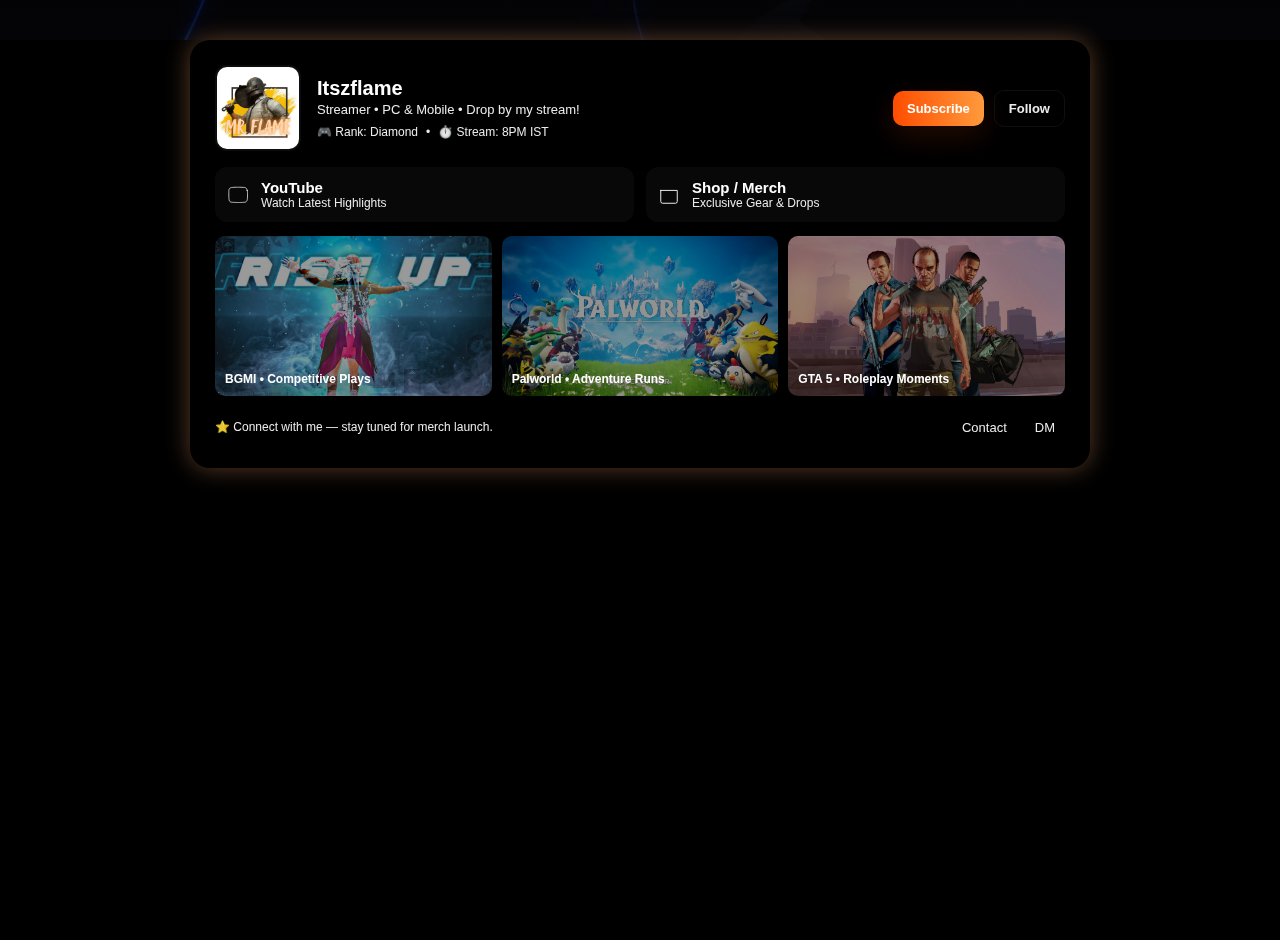
<file: index.html>
<!doctype html>
<html lang="en">
<head>
  <meta charset="utf-8" />
  <meta name="viewport" content="width=device-width,initial-scale=1" />
  <title>Itszflame — Gaming Profile</title>
  <link rel="stylesheet" href="style.css">
</head>
<body>
  <!-- Background video -->
  <video id="bgVideo" class="bg-video" autoplay muted loop playsinline poster="Logo.jpeg">
    <source src="bg.mp4" type="video/mp4">
  </video>

  <main class="card" role="main" aria-label="Profile card">
    <div class="top">
      <div class="avatar">
        <img src="Logo.jpeg" alt="avatar">
      </div>

      <div class="name">
        <h1>Itszflame</h1>
        <p>Streamer • PC & Mobile • Drop by my stream!</p>
        <div class="details">
          <span>🎮 Rank: Diamond</span>
          <span>•</span>
          <span>⏱️ Stream: 8PM IST</span>
        </div>
      </div>

      <div class="follow-row">
        <a class="btn btn-primary" href="https://yt.openinapp.co/gfzrs" data-no-overlay="false" target="_blank" rel="noopener">Subscribe</a>
        <a id="instaFollow" class="btn btn-follow" href="https://instagram.com/itszflame?igshid=OGQ5ZDc2ODk2ZA%3D%3D" target="_blank" rel="noopener">Follow</a>
      </div>
    </div>

    <section class="links">
      <a class="link" href="https://yt.openinapp.co/gfzrs" target="_blank" rel="noopener">
        <svg viewBox="0 0 24 24" fill="none"><path d="M22 7.2s-.2-1.6-.8-2.3c-.8-1-1.7-1-2.1-1.1C15.4 3.5 12 3.5 12 3.5h-.1s-3.5 0-6.9.3c-.5 0-1.3.1-2.1 1.1C2.2 5.5 2 7.2 2 7.2S2 9 2 10.8v2.4C2 15 2.2 16.6 2.2 16.6s.2 1.6.8 2.3c.8 1 1.9.9 2.4 1 1.7.2 7 .3 7 .3s3.5 0 6.9-.3c.5 0 1.3-.1 2.1-1.1.6-.7.8-2.3.8-2.3s.2-1.7.2-3.5v-2.4c0-1.9-.2-3.5-.2-3.5z" stroke="currentColor" stroke-width="0.8" stroke-linecap="round" stroke-linejoin="round"/></svg>
        <div>
          <h3>YouTube</h3>
          <p>Watch Latest Highlights</p>
        </div>
      </a>

      <a class="link" href="shop.html" target="_blank" rel="noopener">
        <svg viewBox="0 0 24 24" fill="none"><path d="M3 7h18v12a2 2 0 0 1-2 2H5a2 2 0 0 1-2-2V7z" stroke="currentColor" stroke-width="1" stroke-linecap="round" stroke-linejoin="round"/></svg>
        <div>
          <h3>Shop / Merch</h3>
          <p>Exclusive Gear & Drops</p>
        </div>
      </a>
    </section>

    <section class="grid" aria-label="Game highlights">
      <a class="game" href="https://instagram.com/itszflame?igshid=OGQ5ZDc2ODk2ZA%3D%3D" target="_blank" rel="noopener">
        <img src="bgmi.jpg" alt="bgmi">
        <div class="gtitle">BGMI • Competitive Plays</div>
      </a>
      <a class="game" href="https://instagram.com/itszflame?igshid=OGQ5ZDc2ODk2ZA%3D%3D" target="_blank" rel="noopener">
        <img src="palworld.jpg" alt="palworld">
        <div class="gtitle">Palworld • Adventure Runs</div>
      </a>
      <a class="game" href="https://instagram.com/itszflame?igshid=OGQ5ZDc2ODk2ZA%3D%3D" target="_blank" rel="noopener">
        <img src="Gta.jpg" alt="gta5">
        <div class="gtitle">GTA 5 • Roleplay Moments</div>
      </a>
    </section>

    <div class="footer">
      <div class="small">⭐ Connect with me — stay tuned for merch launch.</div>

      <div class="contact-row">
        <a class="link contact" href="mailto:Itszflame@gmail.com" target="_blank" rel="noopener">Contact</a>
        <a id="instaDM" class="link contact" href="https://instagram.com/itszflame?igshid=OGQ5ZDc2ODk2ZA%3D%3D" target="_blank" rel="noopener">DM</a>
      </div>
    </div>
  </main>

  <!-- Full-screen red/orange glow overlay -->
  <div id="overlay" class="overlay hidden" aria-hidden="true">
    <div class="overlay-glow"></div>
    <div class="overlay-content" role="status" aria-live="polite">
      <div class="spinner-orb" aria-hidden="true">
        <div class="orb-inner"></div>
      </div>
      <div id="overlayText" class="overlay-text">Loading...</div>
    </div>
  </div>

  <script src="script.js"></script>
</body>
</html>
</file>
<file: style.css>
:root{
  --bg1:#0f0c10;
  --accent1:#ff4d00; /* orange */
  --accent2:#ff9a3c; /* light orange */
  --muted:rgba(255,255,255,0.9);
  --glass:rgba(255,255,255,0.03);
  --card-radius:14px;
}

/* reset */
*{box-sizing:border-box}
html,body{height:100%;margin:0;font-family:Inter,system-ui,-apple-system,Segoe UI,Roboto,"Helvetica Neue",Arial;color:#fff;background:#000}

/* background video */
.bg-video{
  position:fixed;
  inset:0;
  width:100%;
  height:100%;
  object-fit:cover;
  z-index:-3;
  filter:brightness(0.46) contrast(1.05);
}

/* dark gradient overlay to improve contrast */
body::after{
  content:"";
  position:fixed; inset:0; z-index:-2;
  background: radial-gradient(800px 400px at 10% 10%, rgba(255,80,0,0.06), transparent 8%),
              linear-gradient(180deg, rgba(6,6,10,0.55), rgba(6,6,10,0.75));
}

/* card */
/* Background video setup */
#bgVideo {
  position: fixed;
  top: 0;
  left: 0;
  width: 100%;
  height: 100%;
  object-fit: cover;
  z-index: 0;
  filter: brightness(0.5) saturate(1.2); /* darken slightly for contrast */
}

/* Transparent glassy card */
.card {
  position: relative;
  z-index: 2; /* keep it above video */
  background: rgba(0, 0, 0, 0.35); /* see-through */
  backdrop-filter: blur(0px);
  border-radius: 20px;
  padding: 25px;
  box-shadow: 0 0 25px rgba(228, 149, 96, 0.4);
  color: #fff;
  width: 90%;
  max-width: 900px;
  margin: 40px auto;
  transition: 0.3s ease;
}

/* Make body black behind video (in case it doesn't load) */
body {
  background-color: #000;
  overflow-x: hidden;
  font-family: 'Poppins', sans-serif;



/* top */
.top{display:flex;gap:16px;align-items:center}
.avatar{width:86px;height:86px;border-radius:12px;overflow:hidden;border:2px solid rgba(255,255,255,0.05)}
.avatar img{width:100%;height:100%;object-fit:cover;display:block}
.name h1{font-family:Orbitron, sans-serif;font-size:20px;margin:0}
.name p{margin:2px 0;color:var(--muted);font-size:13px}
.details{display:flex;gap:8px;margin-top:8px;color:var(--muted);font-size:12px}

/* buttons */
.follow-row{margin-left:auto;display:flex;gap:10px;align-items:center}
.btn{display:inline-block;padding:10px 14px;border-radius:10px;font-weight:700;text-decoration:none;color:#fff;font-size:13px}
.btn-primary{background:linear-gradient(90deg,var(--accent1),var(--accent2));box-shadow:0 10px 28px rgba(255,80,12,0.14)}
.btn-follow{background:transparent;border:1px solid rgba(255,255,255,0.06);color:var(--muted)}

/* link blocks */
.links{margin-top:16px;display:grid;grid-template-columns:repeat(2,1fr);gap:12px}
.link{display:flex;gap:12px;align-items:center;padding:12px;background:var(--glass);border-radius:12px;text-decoration:none;color:inherit}
.link svg{width:22px;height:22px;flex-shrink:0}
.link h3{margin:0;font-size:15px}
.link p{margin:0;font-size:12px;color:var(--muted)}

/* highlights */
.grid{display:grid;grid-template-columns:repeat(3,1fr);gap:10px;margin-top:14px}
.game{border-radius:10px;overflow:hidden;position:relative;min-height:86px}
.game img{width:100%;height:100%;object-fit:cover;filter:brightness(0.6) saturate(1.05)}
.gtitle{position:absolute;left:10px;bottom:10px;font-weight:800;font-size:12px;color:#fff;text-shadow:0 6px 18px rgba(0,0,0,0.6)}

/* footer */
.footer{margin-top:16px;display:flex;justify-content:space-between;align-items:center}
.small{font-size:12px;color:var(--muted)}
.contact-row{display:flex;gap:8px;align-items:center}
.contact{padding:8px 10px;border-radius:10px;background:transparent;text-decoration:none;color:var(--muted);font-size:13px}

/* overlay - full screen red/orange glow */
.overlay{
  position:fixed;inset:0;z-index:60;display:flex;align-items:center;justify-content:center;
  pointer-events:none;
}
.overlay.hidden{display:none;pointer-events:none}
.overlay-glow{
  position:absolute;inset:0;background:radial-gradient(circle at 50% 40%, rgba(255,120,60,0.18), transparent 20%),
                                   radial-gradient(circle at 50% 60%, rgba(255,40,0,0.12), transparent 25%),
                                   linear-gradient(180deg, rgba(0,0,0,0.18), rgba(0,0,0,0.35));
  filter: blur(28px) saturate(1.2);
  animation:glowPulse 1600ms ease-in-out infinite;
  opacity:0.98;
}

/* overlay content box */
.overlay-content{
  position:relative; z-index:66; pointer-events:auto;
  display:flex;flex-direction:column;align-items:center;gap:14px;
  background: linear-gradient(135deg, rgba(255,255,255,0.02), rgba(255,255,255,0.01));
  border-radius:14px;padding:20px 26px;min-width:240px; text-align:center;
  box-shadow: 0 18px 40px rgba(0,0,0,0.6); border:1px solid rgba(255,255,255,0.03);
}

/* orb/spinner */
.spinner-orb{width:84px;height:84px;border-radius:50%;display:flex;align-items:center;justify-content:center;background:radial-gradient(circle at 30% 30%, rgba(255,140,40,0.14), transparent 40%);box-shadow:0 8px 30px rgba(255,80,12,0.14), inset 0 -8px 30px rgba(255,40,0,0.06)}
.orb-inner{width:44px;height:44px;border-radius:50%;background:linear-gradient(180deg,var(--accent2),var(--accent1));box-shadow:0 6px 26px rgba(255,80,12,0.22);animation:orbPulse 900ms ease-in-out infinite;transform-origin:center}

/* overlay text */
.overlay-text{font-family:Orbitron, sans-serif;font-size:16px;color:#fff;letter-spacing:0.4px;text-shadow:0 6px 26px rgba(255,80,12,0.14)}

/* animations */
@keyframes orbPulse{
  0%{transform:scale(0.84) rotate(0deg); filter:blur(0)}
  50%{transform:scale(1) rotate(18deg); filter:blur(.25px)}
  100%{transform:scale(0.84) rotate(0deg); filter:blur(0)}
}
@keyframes glowPulse{
  0%{transform:scale(1); opacity:0.9}
  50%{transform:scale(1.02); opacity:1}
  100%{transform:scale(1); opacity:0.9}
}
@keyframes pop{to{transform:none;opacity:1}}

/* responsive */
@media (max-width:760px){
  .card{margin:18px;padding:14px}
  .grid{grid-template-columns:repeat(2,1fr)}
  .avatar{width:72px;height:72px}
  .overlay-content{min-width:200px;padding:16px}
  .spinner-orb{width:68px;height:68px}
  .orb-inner{width:36px;height:36px}
}}

:root{
  --accent1:#ff4d00;
  --accent2:#ff9a3c;
  --muted:rgba(255,255,255,0.92);
  --glass: rgba(255,255,255,0.03);
  --cardRadius:14px;
  --maxW:1100px;
  --shadowColor: rgba(255,80,12,0.12);
  font-family: Inter, system-ui, -apple-system, "Segoe UI", Roboto, "Helvetica Neue", Arial;
}

/* reset */
*{box-sizing:border-box}
html,body{height:100%;margin:0;background:#000;color:#fff;-webkit-font-smoothing:antialiased}
.bg-video{position:fixed;inset:0;width:100%;height:100%;object-fit:cover;z-index:-3;filter:brightness(0.45) saturate(1.05)}
body::after{content:"";position:fixed;inset:0;z-index:-2;background: radial-gradient(800px 400px at 10% 10%, rgba(255,80,0,0.06), transparent 8%), linear-gradient(180deg, rgba(6,6,10,0.55), rgba(6,6,10,0.75));}

/* topbar */
.topbar{display:flex;align-items:center;justify-content:space-between;padding:14px 20px;max-width:var(--maxW);margin:0 auto;position:relative;z-index:2}
.brand{font-family:Orbitron, sans-serif;font-weight:700;font-size:20px;color:var(--accent2);text-shadow:0 8px 30px rgba(255,80,12,0.08)}
.user-badge{background:linear-gradient(90deg,var(--accent1),var(--accent2));padding:6px 10px;border-radius:10px;font-weight:700;color:#fff}

/* center frame */
.center-frame{display:flex;align-items:center;justify-content:center;height:calc(100vh - 90px);padding:18px;z-index:2}
.form-card{width:100%;max-width:520px;border-radius:var(--cardRadius);background:rgba(0,0,0,0.36);backdrop-filter:blur(8px);padding:22px;box-shadow:0 18px 50px rgba(3,3,6,0.6);border:1px solid rgba(255,255,255,0.03)}
.center{text-align:center}
.muted{color:rgba(255,255,255,0.7)}
.small{font-size:13px}

/* floating labels */
.floating{position:relative;margin:16px 0}
.floating input[type="text"], .floating input[type="date"], .floating input[type="email"], .floating textarea{
  width:100%;padding:14px 12px;border-radius:10px;border:1px solid rgba(255,255,255,0.06);background:transparent;color:var(--muted);outline:none;
  transition:box-shadow .18s ease, transform .18s ease;
}
.floating label{
  position:absolute;left:12px;top:14px;color:rgba(255,255,255,0.6);pointer-events:none;transition:transform .18s ease, font-size .18s ease, top .18s ease;
  background:transparent;padding:0 6px;font-size:14px;
}
.floating input:focus{box-shadow:0 6px 30px rgba(255,80,12,0.06);border-color:rgba(255,80,12,0.28)}
.floating input:focus + label,
.floating input.filled + label{
  transform:translateY(-18px);font-size:12px;top:8px;color:var(--accent2)
}

/* actions */
.actions-row{display:flex;gap:10px;justify-content:center;margin-top:8px}
.btn{border:0;padding:10px 14px;border-radius:10px;font-weight:800;cursor:pointer;transition:transform .12s ease, box-shadow .12s ease}
.btn-primary{background:linear-gradient(90deg,var(--accent1),var(--accent2));color:#fff;box-shadow:0 10px 28px var(--shadowColor)}
.btn-outline{background:transparent;border:1px solid rgba(255,255,255,0.06);color:var(--muted)}
.btn:hover{transform:translateY(-4px);box-shadow:0 18px 40px rgba(255,80,12,0.12)}
.small-btn{padding:8px 10px;border-radius:8px;background:transparent;border:1px solid rgba(255,255,255,0.06);font-weight:700;color:var(--muted);cursor:pointer;transition:transform .12s ease}

/* container */
.container{max-width:var(--maxW);margin:18px auto;padding:8px 18px;z-index:2}
.container-card{padding:16px;border-radius:12px;background:rgba(0,0,0,0.36);backdrop-filter:blur(8px);border:1px solid rgba(255,255,255,0.03);box-shadow:0 18px 40px rgba(3,3,6,0.6)}

/* product grid */
.grid{display:grid;grid-template-columns:repeat(3,1fr);gap:12px;margin-top:14px}
.card-prod{background:linear-gradient(180deg, rgba(255,255,255,0.02), rgba(255,255,255,0.01));padding:10px;border-radius:10px;box-shadow:0 8px 24px rgba(0,0,0,0.5);display:flex;flex-direction:column;gap:8px}
.card-prod img{width:100%;height:140px;object-fit:cover;border-radius:8px;filter:brightness(0.9)}
.prod-title{font-weight:800}
.prod-price{font-weight:800;color:var(--accent2)}
.prod-actions{display:flex;justify-content:space-between;align-items:center;gap:8px}

/* overlay */
.overlay{position:fixed;inset:0;z-index:60;display:flex;align-items:center;justify-content:center;pointer-events:none}
.overlay.hidden{display:none}
.overlay-glow{position:absolute;inset:0;background:radial-gradient(circle at 50% 40%, rgba(255,120,60,0.18), transparent 20%), radial-gradient(circle at 50% 60%, rgba(255,40,0,0.12), transparent 25%), linear-gradient(180deg, rgba(0,0,0,0.18), rgba(0,0,0,0.35));filter: blur(28px) saturate(1.2);animation:glowPulse 1600ms ease-in-out infinite;opacity:0.98}
.overlay-content{position:relative;z-index:66;pointer-events:auto;display:flex;flex-direction:column;align-items:center;gap:14px;background:linear-gradient(135deg, rgba(255,255,255,0.02), rgba(255,255,255,0.01));border-radius:14px;padding:20px 26px;min-width:240px;text-align:center;box-shadow: 0 18px 40px rgba(0,0,0,0.6);border:1px solid rgba(255,255,255,0.03)}
.spinner-orb{width:84px;height:84px;border-radius:50%;display:flex;align-items:center;justify-content:center;background:radial-gradient(circle at 30% 30%, rgba(255,140,40,0.14), transparent 40%);box-shadow:0 8px 30px rgba(255,80,12,0.14), inset 0 -8px 30px rgba(255,40,0,0.06)}
.orb-inner{width:44px;height:44px;border-radius:50%;background:linear-gradient(180deg,var(--accent2),var(--accent1));box-shadow:0 6px 26px rgba(255,80,12,0.22);animation:orbPulse 900ms ease-in-out infinite;transform-origin:center}
.overlay-text{font-family:Orbitron, sans-serif;font-size:16px;color:#fff;letter-spacing:0.4px;text-shadow:0 6px 26px rgba(255,80,12,0.14)}
@keyframes orbPulse{0%{transform:scale(0.84) rotate(0deg);filter:blur(0)}50%{transform:scale(1) rotate(18deg);filter:blur(.25px)}100%{transform:scale(0.84) rotate(0deg);filter:blur(0)}}
@keyframes glowPulse{0%{transform:scale(1);opacity:0.9}50%{transform:scale(1.02);opacity:1}100%{transform:scale(1);opacity:0.9}}

/* modal for admin */
.modal{position:fixed;inset:0;display:flex;align-items:center;justify-content:center;z-index:70;backdrop-filter:blur(6px)}
.modal.hidden{display:none}
.modal-card{background:linear-gradient(135deg, rgba(255,255,255,0.02), rgba(255,255,255,0.01));padding:18px;border-radius:12px;min-width:300px;box-shadow:0 18px 50px rgba(0,0,0,0.7)}
.modal-card input, .modal-card textarea{width:100%;padding:8px;border-radius:8px;border:1px solid rgba(255,255,255,0.04);background:transparent;color:var(--muted);margin-top:8px}
.modal-actions{display:flex;gap:8px;justify-content:flex-end;margin-top:10px}

/* responsive */
@media (max-width:1000px){ .grid{grid-template-columns:repeat(2,1fr)} .card-prod img{height:120px} }
@media (max-width:560px){ .grid{grid-template-columns:1fr} .form-card{padding:14px} .overlay-content{min-width:200px;padding:16px} .spinner-orb{width:68px;height:68px} .orb-inner{width:36px;height:36px} }
</file>
